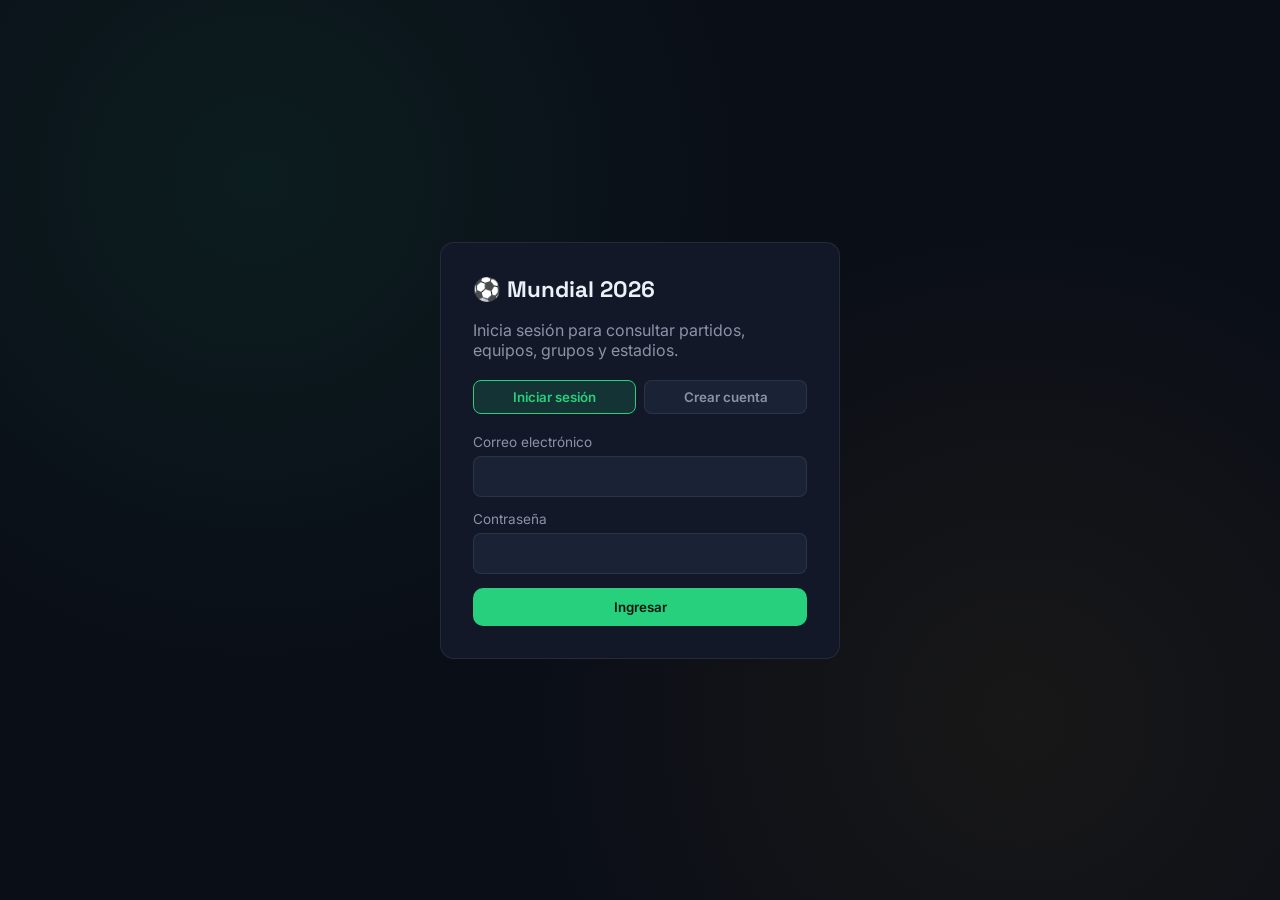
<file: index.html>
<!DOCTYPE html>
<html lang="es">
<head>
<meta charset="UTF-8" />
<meta name="viewport" content="width=device-width, initial-scale=1.0" />
<title>Iniciar sesión · Mundial 2026</title>
<link rel="stylesheet" href="css/styles.css" />
</head>
<body>

<main class="auth-page">
  <div class="auth-card">
    <h1>⚽ Mundial 2026</h1>
    <p class="subtitle">Inicia sesión para consultar partidos, equipos, grupos y estadios.</p>

    <div class="auth-tabs" role="tablist">
      <button type="button" id="tab-login" class="active" role="tab" aria-selected="true">Iniciar sesión</button>
      <button type="button" id="tab-register" role="tab" aria-selected="false">Crear cuenta</button>
    </div>

    <!-- Todo el contenido dinámico (formularios, mensajes de error) se
         inserta por JavaScript en este contenedor: no hay HTML estático
         de resultados, tal como exige el requisito #8. -->
    <div id="auth-form-container"></div>
  </div>
</main>

<script type="module" src="js/pages/login.js"></script>
</body>
</html>
</file>
<file: css/styles.css>
/*
  styles.css
  ----------
  Dirección de diseño: "Estadio nocturno / marcador digital".
  El mundial se vive de noche bajo reflectores: fondo casi negro-azulado,
  acento verde césped para lo positivo/activo, ámbar de marcador para
  advertencias y estados en vivo. Tipografía condensada tipo scoreboard
  para números (fecha, minutos, capacidad de estadios) y una sans limpia
  para el resto del contenido.
*/

@import url('https://fonts.googleapis.com/css2?family=Space+Grotesk:wght@500;700&family=Inter:wght@400;500;600&family=Oswald:wght@500;600&display=swap');

:root {
  --bg: #0a0e17;
  --surface: #121828;
  --surface-2: #1a2236;
  --border: rgba(255, 255, 255, 0.08);
  --text: #edf1f7;
  --text-dim: #8b93a7;
  --pitch: #26d07c;
  --pitch-dim: rgba(38, 208, 124, 0.15);
  --amber: #ffb020;
  --amber-dim: rgba(255, 176, 32, 0.15);
  --danger: #ff5470;
  --danger-dim: rgba(255, 84, 112, 0.15);
  --radius: 14px;
  --sidebar-w: 240px;
  --sidebar-w-collapsed: 72px;
}

* { box-sizing: border-box; }

html, body {
  margin: 0;
  min-height: 100%;
  background: var(--bg);
  color: var(--text);
  font-family: 'Inter', system-ui, sans-serif;
}

@media (prefers-reduced-motion: reduce) {
  * { animation-duration: 0.001ms !important; transition-duration: 0.001ms !important; }
}

h1, h2, h3 {
  font-family: 'Space Grotesk', 'Inter', sans-serif;
  margin: 0 0 0.4em;
}

.scoreboard-num {
  font-family: 'Oswald', 'Inter', sans-serif;
  font-variant-numeric: tabular-nums;
  letter-spacing: 0.02em;
}

a { color: var(--pitch); }

button, input {
  font-family: inherit;
}

/* ------------------------------------------------------------------ */
/* LAYOUT DE APP (páginas protegidas)                                   */
/* ------------------------------------------------------------------ */

.app-shell {
  display: grid;
  grid-template-columns: var(--sidebar-w) 1fr;
  min-height: 100vh;
  transition: grid-template-columns 0.25s ease;
}

.app-shell.sidebar--collapsed-layout {
  grid-template-columns: var(--sidebar-w-collapsed) 1fr;
}

#app-sidebar {
  background: var(--surface);
  border-right: 1px solid var(--border);
  display: flex;
  flex-direction: column;
  padding: 16px 12px;
  gap: 20px;
  position: relative;
  transition: width 0.25s ease;
}

#app-sidebar.sidebar--collapsed .sidebar-nav__label,
#app-sidebar.sidebar--collapsed .sidebar-brand__text,
#app-sidebar.sidebar--collapsed .sidebar-user span:last-child,
#app-sidebar.sidebar--collapsed .sidebar-logout {
  display: none;
}

.sidebar-toggle {
  align-self: flex-end;
  background: none;
  border: 1px solid var(--border);
  color: var(--text);
  border-radius: 8px;
  width: 32px;
  height: 32px;
  cursor: pointer;
}

.sidebar-brand {
  display: flex;
  align-items: center;
  gap: 10px;
  font-family: 'Space Grotesk', sans-serif;
  font-weight: 700;
}
.sidebar-brand__mark {
  background: var(--pitch);
  color: #06130c;
  border-radius: 8px;
  padding: 4px 8px;
  font-size: 0.85rem;
}

.sidebar-nav { display: flex; flex-direction: column; gap: 4px; flex: 1; }

.sidebar-nav__item {
  display: flex;
  align-items: center;
  gap: 12px;
  padding: 10px 12px;
  border-radius: 10px;
  color: var(--text-dim);
  text-decoration: none;
  font-weight: 500;
}
.sidebar-nav__item:hover { background: var(--surface-2); color: var(--text); }
.sidebar-nav__item--active {
  background: var(--pitch-dim);
  color: var(--pitch);
  box-shadow: inset 3px 0 0 var(--pitch);
}
.sidebar-nav__icon { font-size: 1.1rem; }

.sidebar-footer { border-top: 1px solid var(--border); padding-top: 12px; display: flex; flex-direction: column; gap: 10px; }
.sidebar-user { display: flex; align-items: center; gap: 8px; color: var(--text-dim); font-size: 0.9rem; }
.sidebar-user__dot { width: 8px; height: 8px; border-radius: 50%; background: var(--pitch); box-shadow: 0 0 8px var(--pitch); }
.sidebar-logout {
  background: none;
  border: 1px solid var(--border);
  color: var(--text-dim);
  border-radius: 8px;
  padding: 8px;
  cursor: pointer;
}
.sidebar-logout:hover { color: var(--danger); border-color: var(--danger); }

.app-main {
  padding: 28px 32px;
  max-width: 1100px;
  width: 100%;
}

.page-header { margin-bottom: 24px; }
.page-header p { color: var(--text-dim); margin: 4px 0 0; }

/* ------------------------------------------------------------------ */
/* TARJETAS                                                              */
/* ------------------------------------------------------------------ */

.card {
  background: var(--surface);
  border: 1px solid var(--border);
  border-radius: var(--radius);
  padding: 18px;
}

.card-grid {
  display: grid;
  grid-template-columns: repeat(auto-fill, minmax(260px, 1fr));
  gap: 16px;
}

.match-card { display: flex; flex-direction: column; gap: 10px; }
.match-card__teams { display: flex; align-items: center; justify-content: space-between; gap: 12px; }
.match-card__team { display: flex; flex-direction: column; align-items: center; gap: 6px; flex: 1; text-align: center; font-weight: 600; }
.match-card__score { font-family: 'Oswald', sans-serif; font-size: 1.6rem; font-variant-numeric: tabular-nums; }
.match-card__meta { color: var(--text-dim); font-size: 0.85rem; display: flex; justify-content: space-between; }

.team-card, .stadium-card { display: flex; flex-direction: column; gap: 8px; }
.team-card__flag { width: 42px; height: 42px; border-radius: 50%; object-fit: cover; border: 1px solid var(--border); }
.stadium-card__capacity { font-family: 'Oswald', sans-serif; font-size: 1.3rem; }

/* ------------------------------------------------------------------ */
/* BADGES                                                                */
/* ------------------------------------------------------------------ */

.badge {
  display: inline-flex;
  align-items: center;
  gap: 4px;
  padding: 3px 10px;
  border-radius: 999px;
  font-size: 0.75rem;
  font-weight: 600;
}
.badge--neutral { background: var(--surface-2); color: var(--text-dim); }
.badge--live { background: var(--danger-dim); color: var(--danger); }
.badge--live::before { content: ''; width: 6px; height: 6px; border-radius: 50%; background: var(--danger); animation: pulse 1.2s infinite; }
.badge--finished { background: var(--pitch-dim); color: var(--pitch); }
.badge--upcoming { background: var(--amber-dim); color: var(--amber); }

@keyframes pulse { 0%,100% { opacity: 1; } 50% { opacity: 0.3; } }

/* ------------------------------------------------------------------ */
/* ESTADOS: loader / vacío / error / caché                              */
/* ------------------------------------------------------------------ */

.state { display: flex; flex-direction: column; align-items: center; gap: 10px; padding: 48px 16px; color: var(--text-dim); text-align: center; }
.spinner {
  width: 28px; height: 28px; border-radius: 50%;
  border: 3px solid var(--border); border-top-color: var(--pitch);
  animation: spin 0.8s linear infinite;
}
@keyframes spin { to { transform: rotate(360deg); } }

.banner {
  display: flex; align-items: center; gap: 10px;
  padding: 10px 14px; border-radius: 10px; margin-bottom: 14px; font-size: 0.9rem;
}
.banner--error { background: var(--danger-dim); color: var(--danger); }
.banner--cache { background: var(--amber-dim); color: var(--amber); }

.retry-counter {
  background: var(--amber-dim); color: var(--amber);
  padding: 8px 12px; border-radius: 10px; font-weight: 600;
  font-family: 'Oswald', sans-serif;
}

/* ------------------------------------------------------------------ */
/* MODAL                                                                 */
/* ------------------------------------------------------------------ */

.modal-overlay {
  position: fixed; inset: 0; background: rgba(5, 7, 12, 0.75);
  display: flex; align-items: center; justify-content: center;
  z-index: 1000; backdrop-filter: blur(2px);
}
.modal {
  background: var(--surface); border: 1px solid var(--border);
  border-radius: var(--radius); padding: 28px; max-width: 380px; text-align: center;
}
.modal p { color: var(--text-dim); }

/* ------------------------------------------------------------------ */
/* BOTONES / FORMULARIOS (login)                                        */
/* ------------------------------------------------------------------ */

.btn {
  display: inline-flex; align-items: center; justify-content: center;
  border-radius: 10px; padding: 10px 18px; font-weight: 600;
  cursor: pointer; border: 1px solid transparent; text-decoration: none;
  transition: transform 0.15s ease, filter 0.15s ease;
}
.btn:hover { filter: brightness(1.08); }
.btn:focus-visible { outline: 2px solid var(--pitch); outline-offset: 2px; }
.btn--primary { background: var(--pitch); color: #06130c; }
.btn--ghost { background: var(--surface-2); color: var(--text); border-color: var(--border); }
.btn:disabled { opacity: 0.6; cursor: not-allowed; }

.auth-page {
  min-height: 100vh; display: flex; align-items: center; justify-content: center;
  background: radial-gradient(circle at 20% 20%, rgba(38,208,124,0.08), transparent 40%),
              radial-gradient(circle at 80% 80%, rgba(255,176,32,0.06), transparent 40%),
              var(--bg);
  padding: 20px;
}
.auth-card { background: var(--surface); border: 1px solid var(--border); border-radius: var(--radius); padding: 32px; width: 100%; max-width: 400px; }
.auth-card h1 { font-size: 1.4rem; }
.auth-card .subtitle { color: var(--text-dim); margin-bottom: 20px; }

.field { display: flex; flex-direction: column; gap: 6px; margin-bottom: 14px; }
.field label { font-size: 0.85rem; color: var(--text-dim); }
.field input {
  background: var(--surface-2); border: 1px solid var(--border); color: var(--text);
  border-radius: 8px; padding: 10px 12px; font-size: 0.95rem;
}
.field input:focus-visible { outline: 2px solid var(--pitch); }

.auth-tabs { display: flex; gap: 8px; margin-bottom: 20px; }
.auth-tabs button {
  flex: 1; background: var(--surface-2); border: 1px solid var(--border); color: var(--text-dim);
  padding: 8px; border-radius: 8px; cursor: pointer; font-weight: 600;
}
.auth-tabs button.active { background: var(--pitch-dim); color: var(--pitch); border-color: var(--pitch); }

/* ------------------------------------------------------------------ */
/* PANEL DE PRUEBAS DE RESILIENCIA                                       */
/* ------------------------------------------------------------------ */

.resilience-panel { margin-top: 24px; }
.resilience-panel__grid { display: flex; flex-wrap: wrap; gap: 8px; margin-top: 10px; }

/* ------------------------------------------------------------------ */
/* FILTROS                                                               */
/* ------------------------------------------------------------------ */

.filter-bar { display: flex; gap: 10px; margin-bottom: 18px; flex-wrap: wrap; }
.filter-bar select, .filter-bar input {
  background: var(--surface-2); border: 1px solid var(--border); color: var(--text);
  border-radius: 8px; padding: 8px 10px;
}

/* ------------------------------------------------------------------ */
/* RESPONSIVE                                                            */
/* ------------------------------------------------------------------ */

/* ------------------------------------------------------------------ */
/* CATEGORÍA A: cruce de datos y analítica                              */
/* ------------------------------------------------------------------ */

/* 2.1 La Ruta del Campeón: itinerario de tarjetas */
.itinerary { display: flex; flex-direction: column; gap: 12px; }
.itinerary-card {
  display: flex; align-items: center; gap: 16px;
  background: var(--surface); border: 1px solid var(--border); border-radius: var(--radius);
  padding: 14px 18px;
}
.itinerary-card__day { font-family: 'Oswald', sans-serif; color: var(--text-dim); min-width: 84px; }
.itinerary-card__main { flex: 1; }
.itinerary-card__teams { font-weight: 600; }
.itinerary-card__venue { color: var(--text-dim); font-size: 0.85rem; margin-top: 2px; }
.itinerary-card__venue--missing { color: var(--amber); }
.itinerary-summary { margin-bottom: 16px; }

/* 2.2 / 2.3 rankings (goleadas / muro) */
.rank-list { display: flex; flex-direction: column; gap: 8px; }
.rank-row {
  display: grid; grid-template-columns: 32px 1fr auto; align-items: center; gap: 14px;
  background: var(--surface); border: 1px solid var(--border); border-radius: 10px;
  padding: 10px 16px;
}
.rank-row__pos { font-family: 'Oswald', sans-serif; color: var(--text-dim); text-align: center; }
.rank-row__detail { color: var(--text-dim); font-size: 0.85rem; }
.rank-row__value { font-family: 'Oswald', sans-serif; font-size: 1.1rem; }
.rank-row__pending { color: var(--amber); font-size: 0.8rem; }

/* 2.4 Analítica de estadios: barras horizontales */
.stat-bars { display: flex; flex-direction: column; gap: 12px; }
.stat-bar-row { display: grid; grid-template-columns: 180px 1fr 90px; align-items: center; gap: 12px; }
.stat-bar-row__label { font-size: 0.85rem; color: var(--text-dim); overflow: hidden; text-overflow: ellipsis; white-space: nowrap; }
.stat-bar-track { background: var(--surface-2); border-radius: 999px; height: 14px; overflow: hidden; position: relative; }
.stat-bar-fill { height: 100%; background: var(--pitch); border-radius: 999px; transition: width 0.4s ease; }
.stat-bar-fill--secondary { background: var(--amber); }
.stat-bar-row__value { font-family: 'Oswald', sans-serif; font-size: 0.9rem; text-align: right; }

/* 2.5 Radar de Empates: matriz por grupo */
.draw-group { margin-bottom: 20px; }
.draw-group__title { font-family: 'Oswald', sans-serif; margin-bottom: 8px; display: flex; align-items: center; gap: 10px; }
.draw-matrix { display: grid; grid-template-columns: repeat(auto-fill, minmax(220px, 1fr)); gap: 10px; }
.draw-cell {
  background: var(--surface); border: 1px solid var(--border); border-radius: 10px;
  padding: 10px 14px; display: flex; align-items: center; justify-content: space-between; gap: 8px;
  font-size: 0.9rem;
}

@media (max-width: 720px) {
  .app-shell { grid-template-columns: 1fr; }
  #app-sidebar {
    position: fixed; z-index: 500; left: 0; top: 0; bottom: 0; width: var(--sidebar-w);
    transform: translateX(-100%);
  }
  #app-sidebar:not(.sidebar--collapsed) { transform: translateX(0); box-shadow: 20px 0 40px rgba(0,0,0,0.4); }
  .app-main { padding: 20px 16px; }
}
</file>
